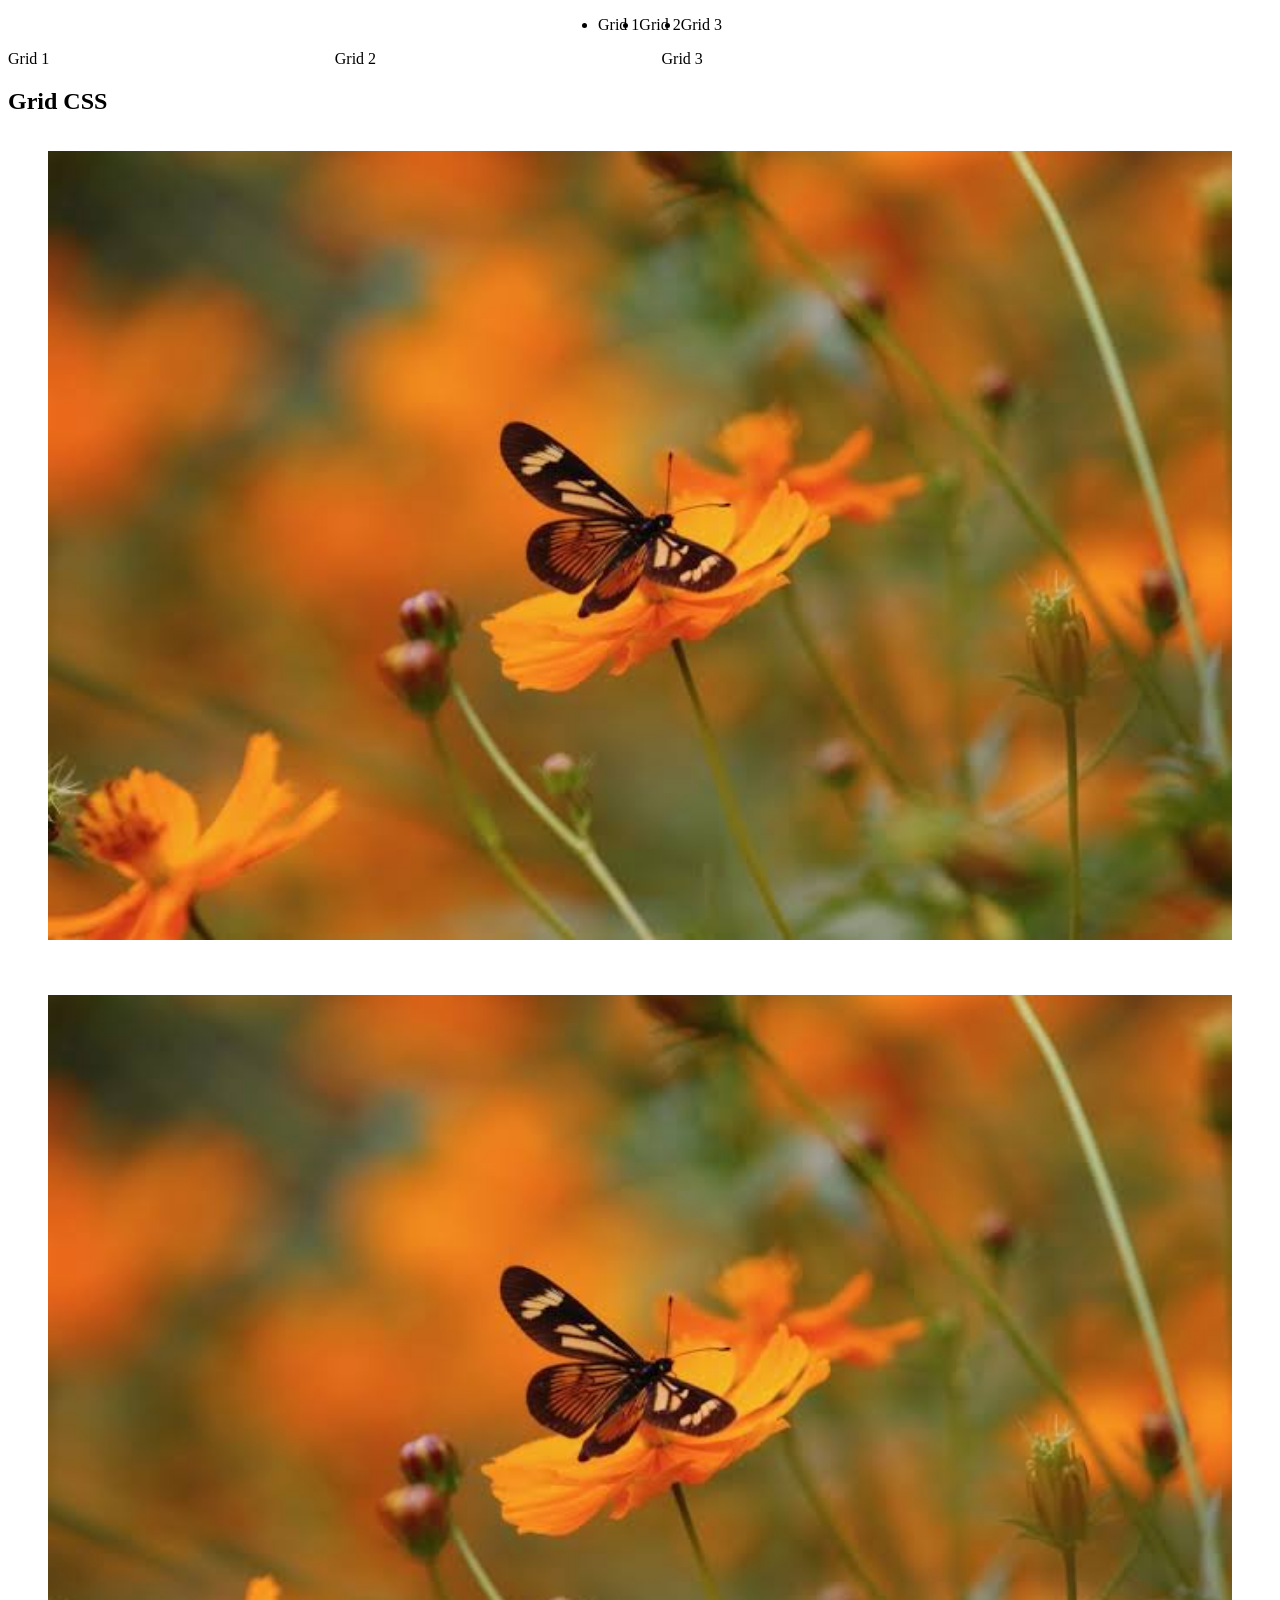
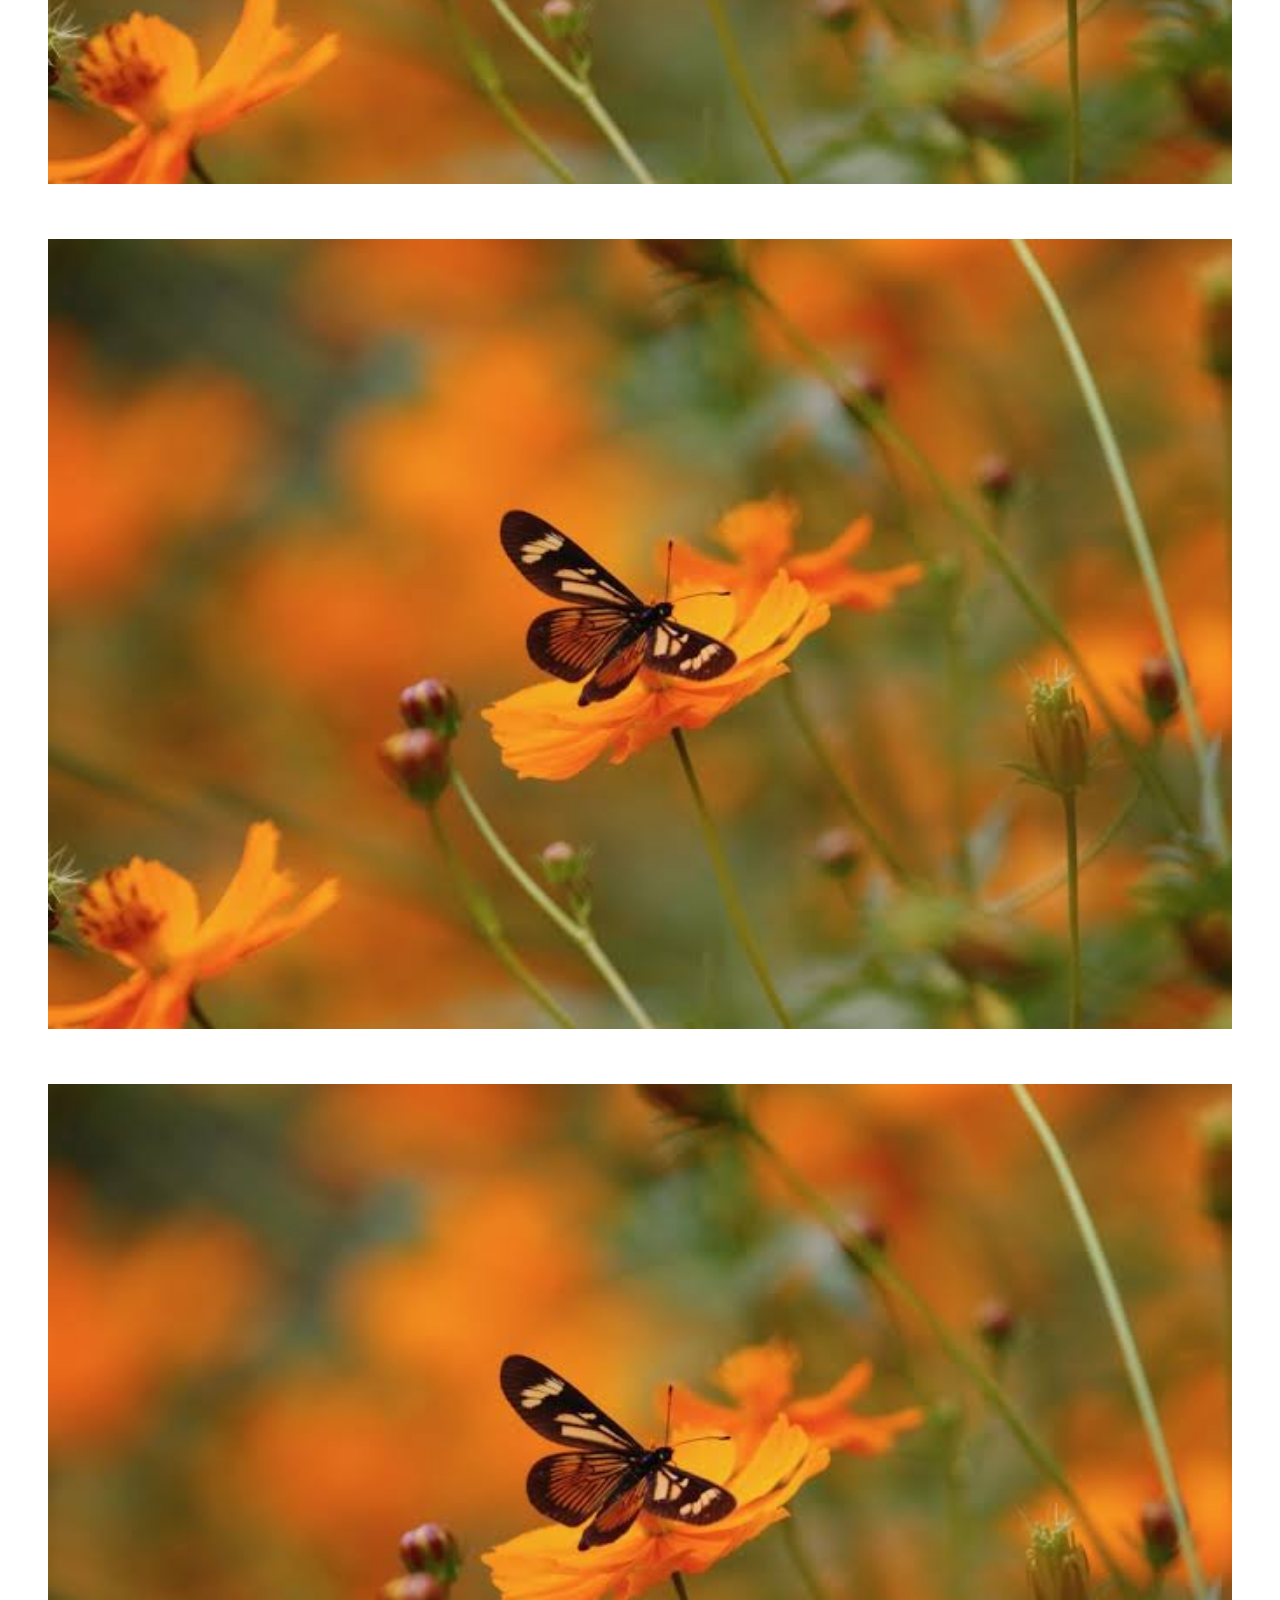
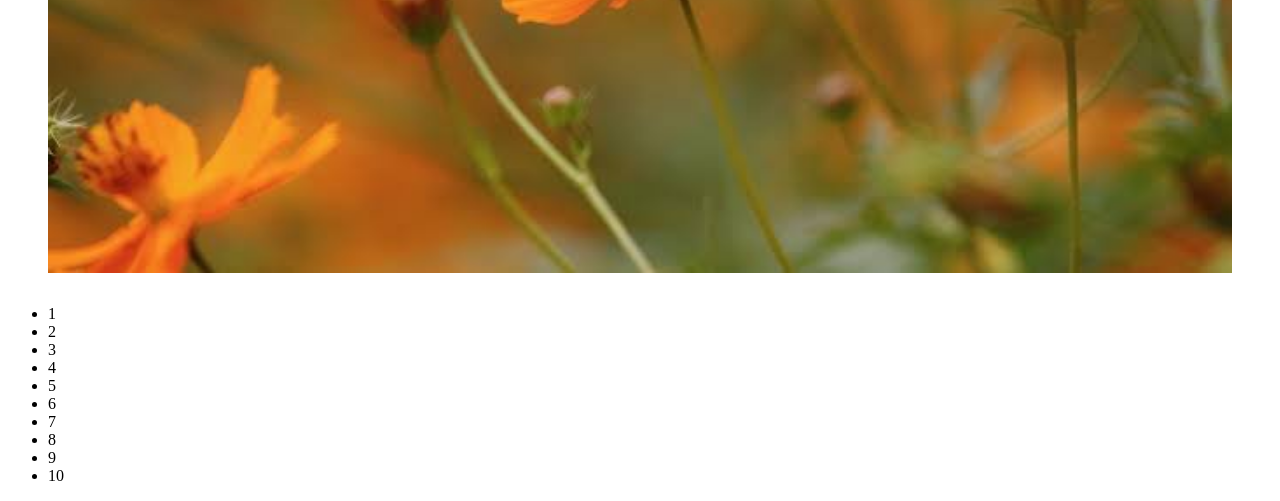
<file: LIMA/Aula11/index.html>
<!DOCTYPE html>
<html lang="en">
<head>
    <meta charset="UTF-8">
    <meta name="viewport" content="width=device-width, initial-scale=1.0">
    <link rel="stylesheet" href="style.css">
    <title>CSS Grid</title>
</head>
<body>
    <header>
        <nav>
            <ul class="menu">
                <li>Grid 1</li>
                <li>Grid 2</li>
                <li>Grid 3</li>
            </ul>
        </nav>
    </header>

    <section>
        <ul class="grid-lista">
            <li>
                <article class="grid-cartao">
                    Grid 1
                </article>
            </li>
            <li>
                <article class="grid-cartao">
                    Grid 2
                </article>
            </li>
            <li>
                <article class="grid-cartao">
                    Grid 3
                </article>
            </li>

        </ul>
    </section>

    <section class="grid-amb">
        <header>
            <h2>Grid CSS</h2>
        </header>
        <ul class="grid-img" >
            <li>
                <figure>
                    <img src="images.jpg" alt="Grid CSS - aplicando Grids">
                </figure>
            </li>

            <li>
                <figure>
                    <img src="images.jpg" alt="aplicand Grids em imagens">
                </figure>
            </li>
            <li>
                <figure>
                    <img src="images.jpg" alt="modelos de templates">
                </figure>
            </li>
            <li>
                <figure>
                    <img src="images.jpg" alt="Linhas em grids">
                </figure>
            </li>
        </ul>

        <section>
            <ul class="grid-teste">
                <li>1</li>
                <li>2</li>
                <li>3</li>
                <li>4</li>
                <li>5</li>
                <li>6</li>
                <li>7</li>
                <li>8</li>
                <li>9</li>
                <li>10</li>
            </ul>
        </section>

    </section>
</body>
</html>
</file>
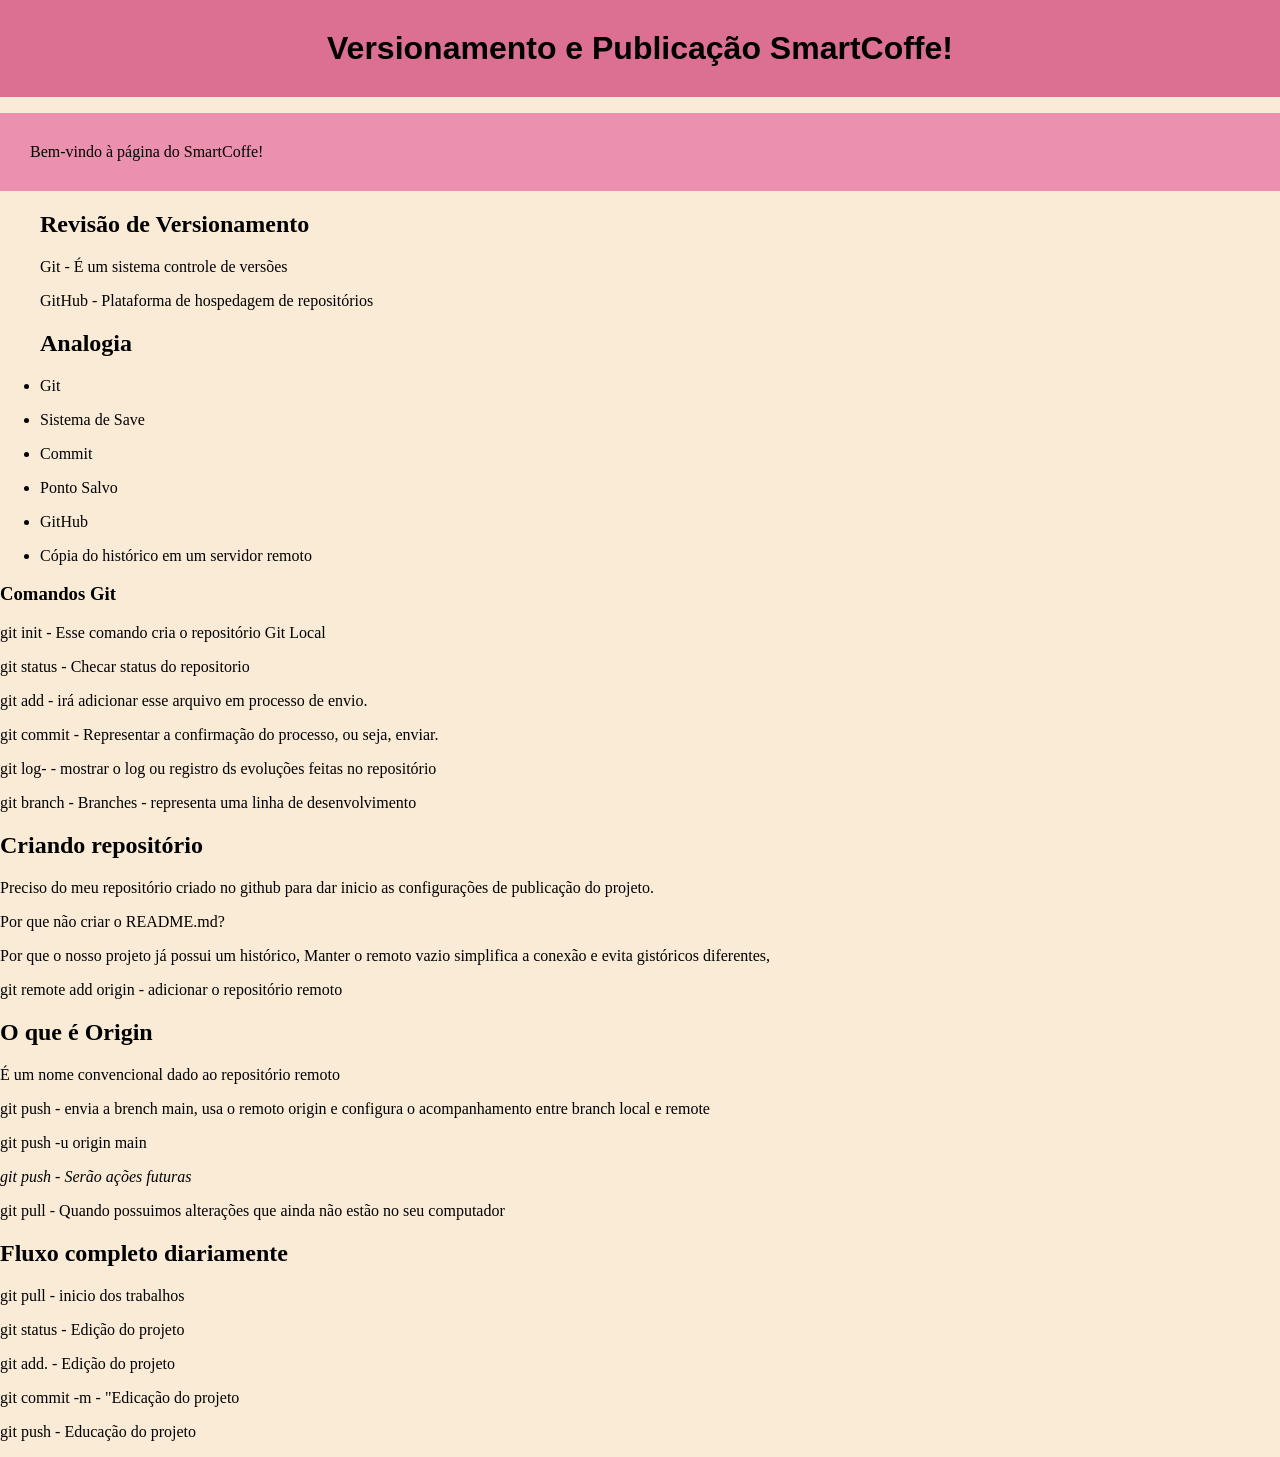
<file: LIMA/Aula13/Parte_01/index.html>
<!DOCTYPE html>
<html lang="pt-BR">
<head>
    <meta charset="UTF-8">
    <meta name="viewport" content="width=device-width, initial-scale=1.0">
    <title>Versionamento e Publicação SmartCoffe</title>
    <link rel="stylesheet" href="style.css">

 </head>
<body>
    
<h1 class="header">Versionamento e Publicação SmartCoffe!</h1>
    
    
    <p class="bemvindo">Bem-vindo à página do SmartCoffe!</p>
    
    <ul><h2>Revisão de Versionamento</h2>
    <p>Git - É um sistema controle de versões</p>
    <p>GitHub - Plataforma de hospedagem de repositórios</p>
    <h2>Analogia</h2>
    <li><p>Git</p></li>
    <li><p>Sistema de Save</p></li>
    <li><p>Commit</p></li>
    <li><p>Ponto Salvo</p></li>
    <li><p>GitHub</p></li>
   <li><p>Cópia do histórico em um servidor remoto</p>
</ul>
    <h3>Comandos Git</h3>
    <p>git init - Esse comando cria o repositório Git Local</p>
    <p>git status - Checar status do repositorio</p>
    <p>git add - irá adicionar esse arquivo em processo de envio.</p>
    <p>git commit - Representar a confirmação do processo, ou seja, enviar.</p>
   <p> git log- - mostrar o log ou registro ds evoluções feitas no repositório</p>
   <p>git branch - Branches - representa uma linha de desenvolvimento</p>
   <h2>Criando repositório</h2>
   <p>Preciso do meu repositório criado no github para dar inicio as configurações de publicação do projeto.</p>
   <p>Por que não criar o README.md?</p>
   <p>Por que o nosso projeto já possui um histórico, Manter o remoto vazio simplifica a conexão e evita gistóricos diferentes,</p>
   <p>git remote add origin - adicionar o repositório remoto</p>
   <h2>O que é Origin</h2>
   <p>É um nome convencional dado ao repositório remoto</p>
   <p>git push - envia a brench main, usa o remoto origin e configura o acompanhamento entre branch local e remote</p>
   <p>git push -u origin main</p>
   <p><em>git push - Serão ações futuras</em></p>
   <p>git pull - Quando possuimos alterações que ainda não estão no seu computador</p>

   <h2>Fluxo completo diariamente</h2>
   <p>git pull - inicio dos trabalhos</p>
   <p>git status - Edição do projeto</p>
   <p>git add. - Edição do projeto</p>
   <p>git commit -m - "Edicação do projeto</p>
   <p>git push - Educação do projeto</p>






</body>
</html>
</file>
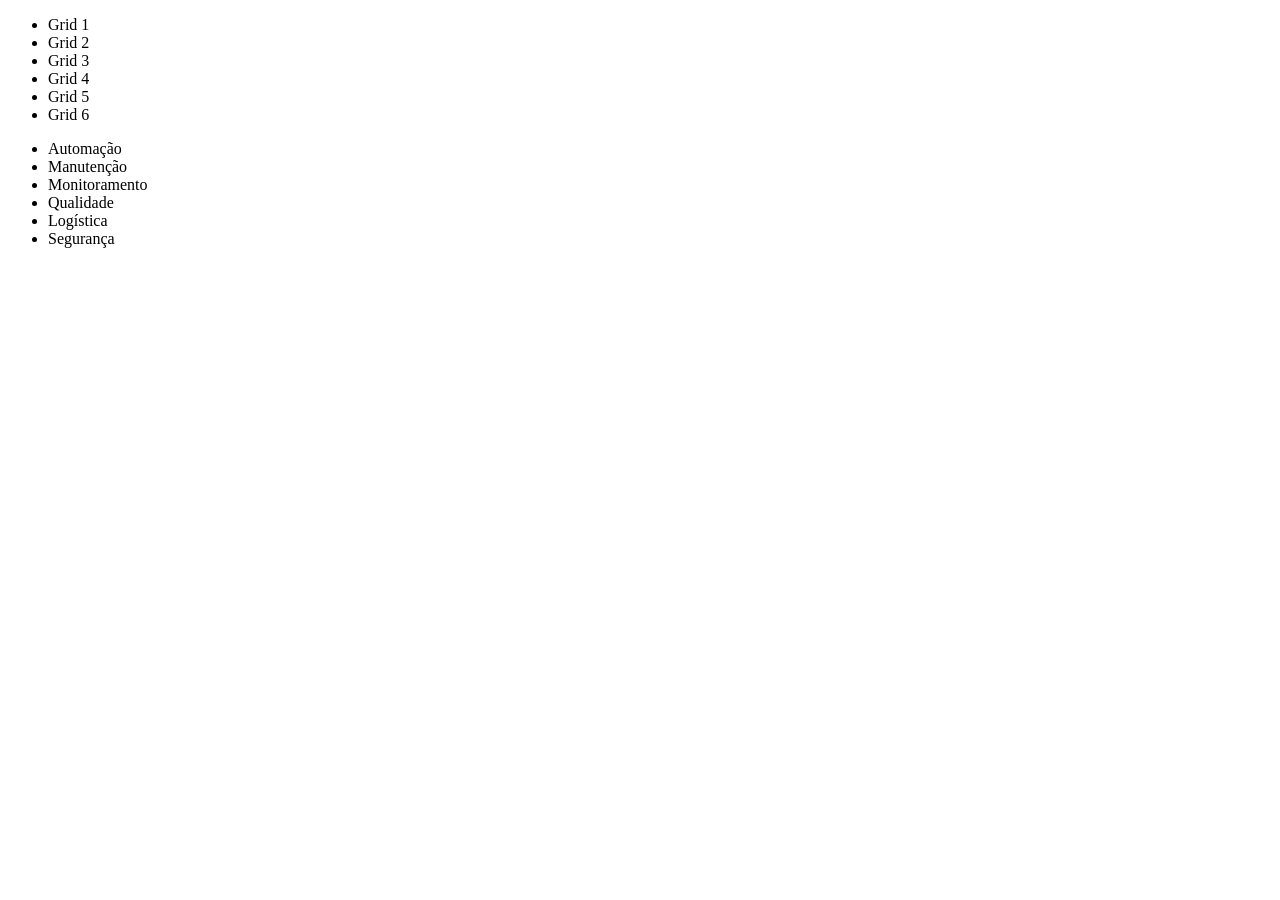
<file: LIMA/Aula11/Exercicios.html>
<!DOCTYPE html>
<html lang="en">
<head>
    <meta charset="UTF-8">
    <meta name="viewport" content="width=device-width, initial-scale=1.0">
    <link rel="stylesheet" href="stylee.css">
    <title>CSS - Grid - Exercícios</title>
</head>
<body>
      <ul class="grid-itens">
                <li>Grid 1</li>
                <li>Grid 2</li>
                <li>Grid 3</li>
                <li>Grid 4</li>
                <li>Grid 5</li>
                <li>Grid 6</li>
            </ul>



    <ul class="grid-empresa">
                <li>Automação</li>
                <li>Manutenção</li>
                <li>Monitoramento</li>
                <li>Qualidade</li>
                <li>Logística</li>
                <li>Segurança</li>
    </ul>
</body>
</html>
</file>
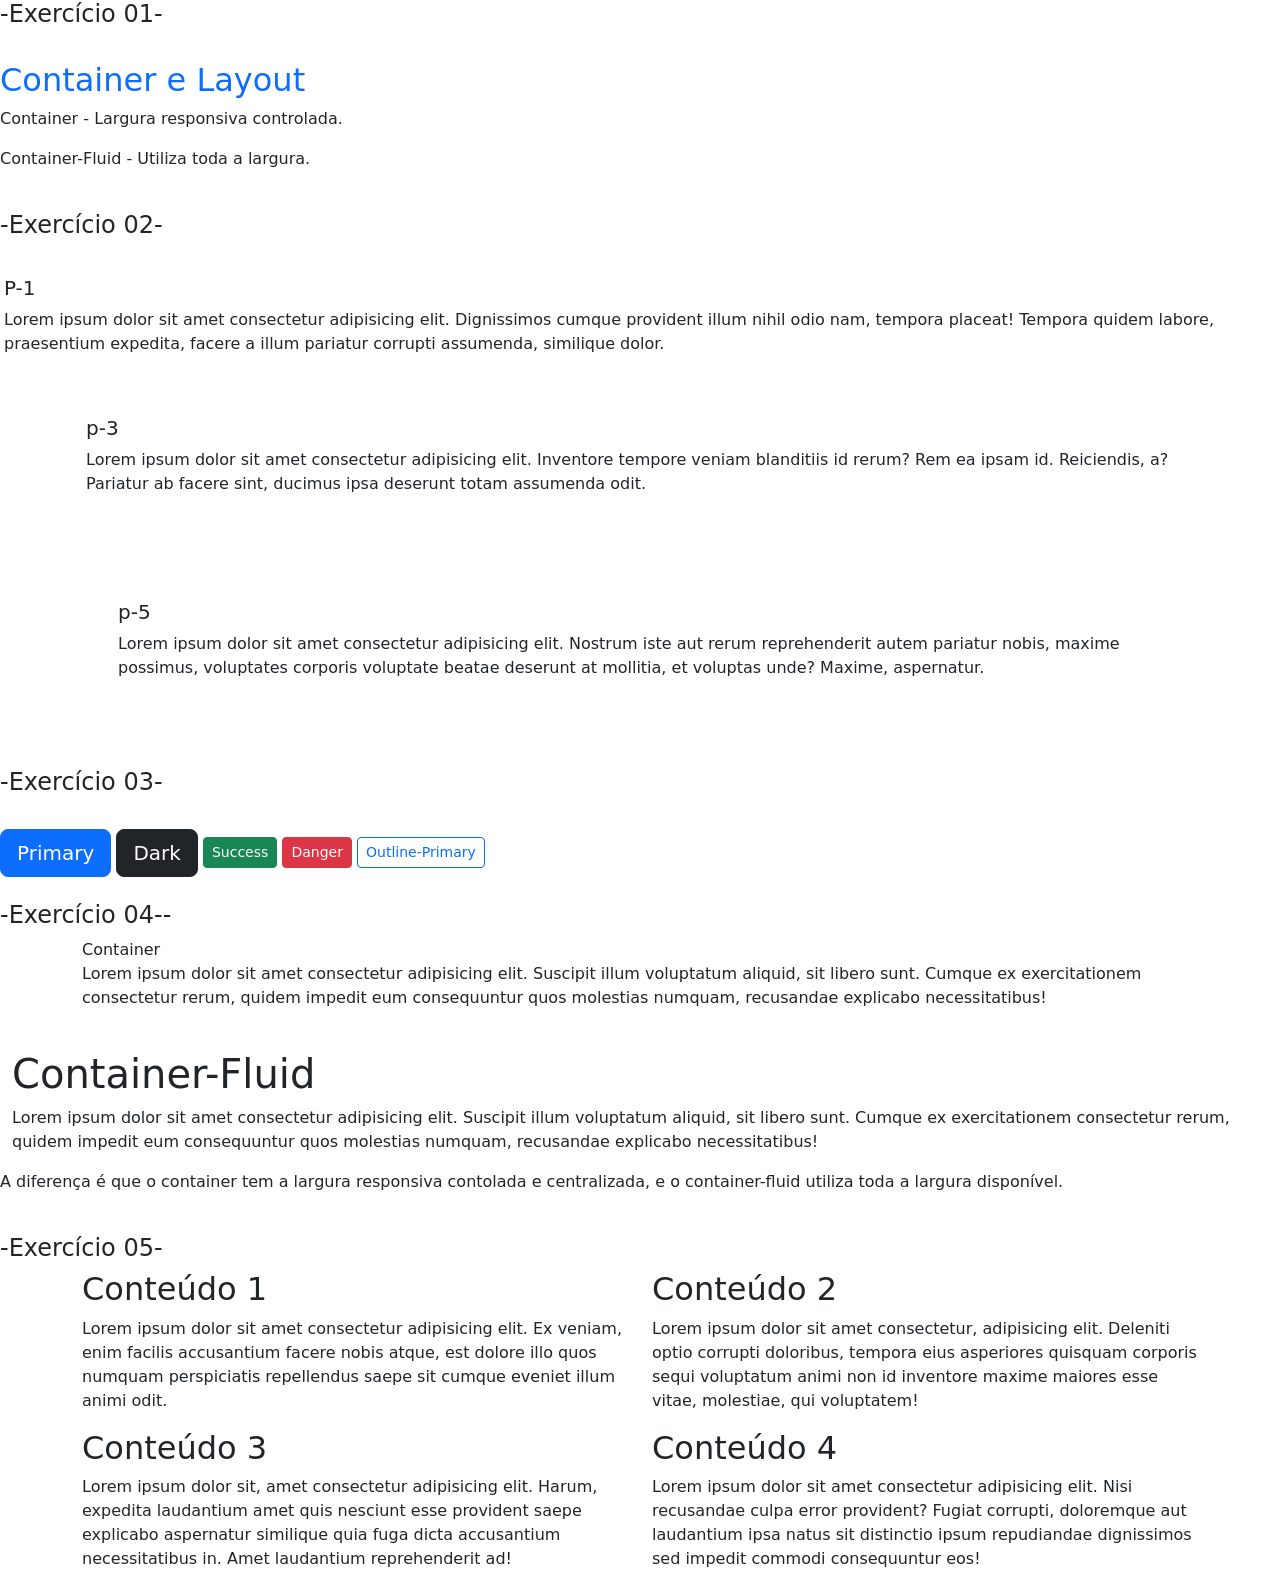
<file: LIMA/Aula15/desafio.html>
<!DOCTYPE html>
<html lang="en">
<head>
    <meta charset="UTF-8">
    <meta name="viewport" content="width=device-width, initial-scale=1.0">
    <link href="https://cdn.jsdelivr.net/npm/bootstrap@5.3.9/dist/css/bootstrap.min.css" rel="stylesheet" integrity="sha384-yEPZ7jP9S0QKiUQ0m3jjsO4ProIW7wvR9gXkI7JOGa2XVsw53Yke2bsdkBbjmmiX" crossorigin="anonymous">
    <title>Desafios-Bootstrap</title>
</head>
<body>
    <main><h4>-Exercício 01-</h4>
    <br>
    <h2 class="text-primary">Container e Layout</h2>
    <p>Container - Largura responsiva controlada.</p>
    <p>Container-Fluid - Utiliza toda a largura.</p>

    <br>

   <h4> -Exercício 02- </h4>
   <br>
   <section class=" p-1">
            <h5>P-1</h5>
            <p >Lorem ipsum dolor sit amet consectetur adipisicing elit. Dignissimos cumque provident illum nihil odio nam, tempora placeat! Tempora quidem labore, praesentium expedita, facere a illum pariatur corrupti assumenda, similique dolor.</p>
        </section>
        <br>
        <section class="container p-3">
            <h5>p-3</h5>
            <p>Lorem ipsum dolor sit amet consectetur adipisicing elit. Inventore tempore veniam blanditiis id rerum? Rem ea ipsam id. Reiciendis, a? Pariatur ab facere sint, ducimus ipsa deserunt totam assumenda odit.</p>
        </section>
        <br>
        <section class="container p-5">
            <h5>p-5</h5>
            <p>Lorem ipsum dolor sit amet consectetur adipisicing elit. Nostrum iste aut rerum reprehenderit autem pariatur nobis, maxime possimus, voluptates corporis voluptate beatae deserunt at mollitia, et voluptas unde? Maxime, aspernatur.</p>
        </section>
        <br>

        <h4>-Exercício 03-</h4>
        <br>
    <a href="#cdn" class="btn btn-primary btn-lg">Primary</a>
    <a href="#cdn" class="btn btn-dark btn-lg">Dark</a>
    <a href="#cdn" class="btn btn-success btn-sm">Success</a>
    <a href="#cdn" class="btn btn-danger btn-sm">Danger</a>
    <a href="#cdn" class="btn btn-outline-primary btn-sm">Outline-Primary</a>
<br>
<br>
<h4>-Exercício 04--</h4>
    <section class="container">
        <h1">Container</h1>
        <p>Lorem ipsum dolor sit amet consectetur adipisicing elit. Suscipit illum voluptatum aliquid, sit libero sunt. Cumque ex exercitationem consectetur rerum, quidem impedit eum consequuntur quos molestias numquam, recusandae explicabo necessitatibus!</p>
    </section>
    <br>
    <section class="container-fluid">
        <h1>Container-Fluid</h1>
        <p>Lorem ipsum dolor sit amet consectetur adipisicing elit. Suscipit illum voluptatum aliquid, sit libero sunt. Cumque ex exercitationem consectetur rerum, quidem impedit eum consequuntur quos molestias numquam, recusandae explicabo necessitatibus!</p>
    </section>
     <p>A diferença é que o container tem a largura responsiva contolada e centralizada, e o container-fluid utiliza toda a largura disponível.</p>
    <br>

<h4>-Exercício 05-</h4>
    <section class="container">
        <div class="row">
            <article class="col-12 col-md-6 col-md-4">
                <h2>Conteúdo 1</h2>
                <p>Lorem ipsum dolor sit amet consectetur adipisicing elit. Ex veniam, enim facilis accusantium facere nobis atque, est dolore illo quos numquam perspiciatis repellendus saepe sit cumque eveniet illum animi odit.</p>
            </article>
            <article class="col-12 col-md-6 col-md-4">
                <h2>Conteúdo 2</h2>
                <p>Lorem ipsum dolor sit amet consectetur, adipisicing elit. Deleniti optio corrupti doloribus, tempora eius asperiores quisquam corporis sequi voluptatum animi non id inventore maxime maiores esse vitae, molestiae, qui voluptatem!</p>
            </article>
            <article class="col-12 col-md-6 col-md-4">
                <h2>Conteúdo 3</h2>
                <p>Lorem ipsum dolor sit, amet consectetur adipisicing elit. Harum, expedita laudantium amet quis nesciunt esse provident saepe explicabo aspernatur similique quia fuga dicta accusantium necessitatibus in. Amet laudantium reprehenderit ad!</p>
            </article>
            <article class="col-12 col-md-6 col-md-4">
                <h2>Conteúdo 4</h2>
                <p>Lorem ipsum dolor sit amet consectetur adipisicing elit. Nisi recusandae culpa error provident? Fugiat corrupti, doloremque aut laudantium ipsa natus sit distinctio ipsum repudiandae dignissimos sed impedit commodi consequuntur eos!</p>
            </article>
        </div>
    </section>
</main>
    
  
</body>
</html>
</file>
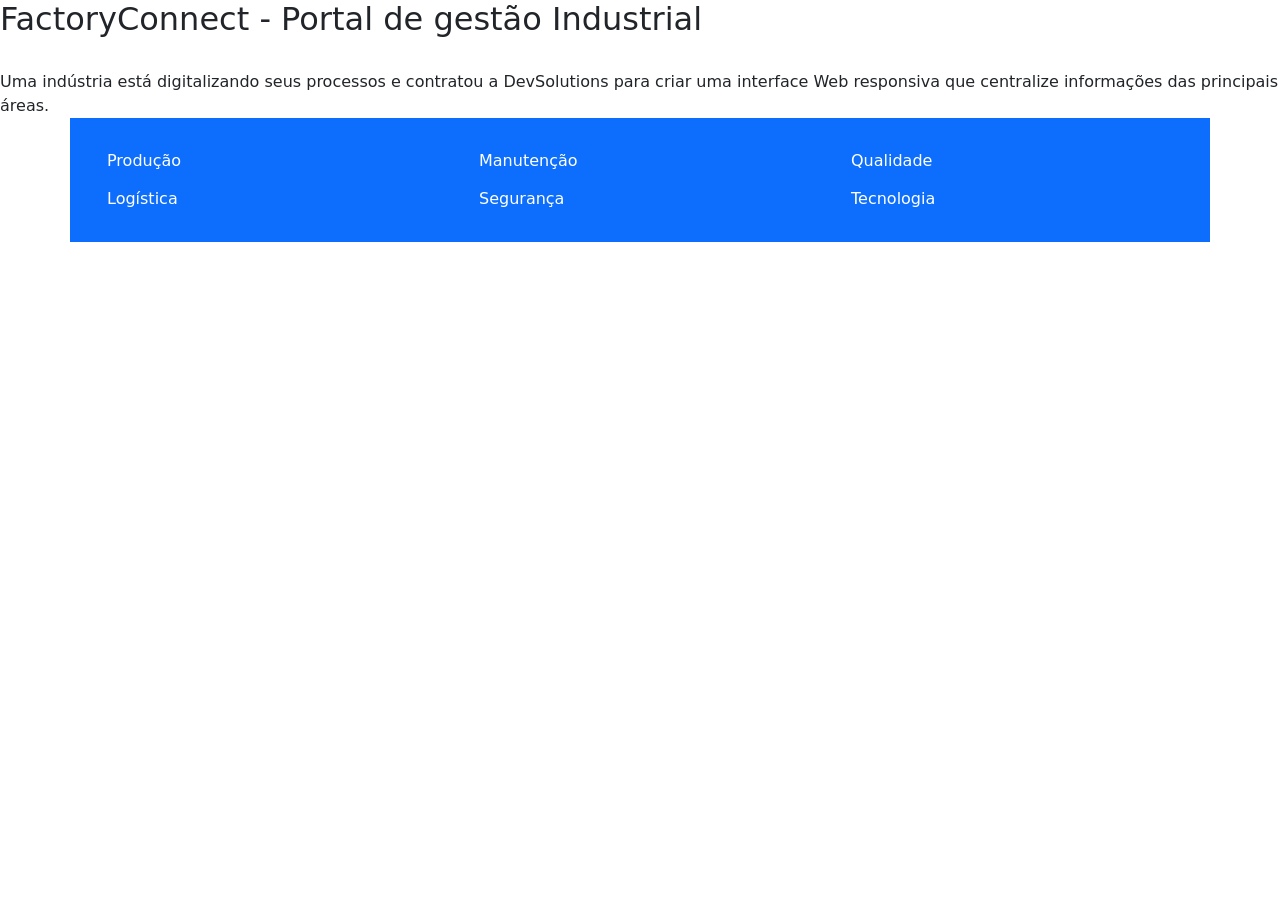
<file: LIMA/Aula15/portal_gestao_index.html>
<!DOCTYPE html>
<html lang="en">
<head>
    <meta charset="UTF-8">
    <meta name="viewport" content="width=device-width, initial-scale=1.0">
     <link href="https://cdn.jsdelivr.net/npm/bootstrap@5.3.9/dist/css/bootstrap.min.css" rel="stylesheet" integrity="sha384-yEPZ7jP9S0QKiUQ0m3jjsO4ProIW7wvR9gXkI7JOGa2XVsw53Yke2bsdkBbjmmiX" crossorigin="anonymous">
    <title>FactoryConnect</title>
</head>
<body>
    <main>
<section>
    <h2 class="text-dark">FactoryConnect - Portal de gestão Industrial</h2>
    <br>
    <h4class="text-dark">Uma indústria está digitalizando seus processos e contratou a DevSolutions para criar uma interface
Web responsiva que centralize informações das principais áreas.</h4>
</section>

<section>
        <header class="container bg-primary text-white p-4" style="border: 10px;">
            <section class="row">
                <article class="col-4">
                    <a href="#cdn" class="btn btn-primary --bs-danger-bg-subtle">Produção</a>
                </article>
                <article class="col-4">
                    <a href="#cdn" class="btn btn-primary --bs-danger-bg-subtle">Manutenção</a>
                </article>
                <article class="col-4">
                    <a href="#cdn" class="btn btn-primary --bs-danger-bg-subtle">Qualidade</a>
                </article>
                <article class="col-4">
                    <a href="#cdn" class="btn btn-primary --bs-danger-bg-subtle">Logística</a>
                </article>
                <article class="col-4">
                    <a href="#cdn" class="btn btn-primary --bs-danger-bg-subtle">Segurança</a>
                </article>
                <article class="col-4">
                    <a href="#cdn" class="btn btn-primary --bs-danger-bg-subtle">Tecnologia</a>
                </article>
                 
                

            </section>
        </header>
</section>



























    </main>
</body>
</html>
</file>
<file: LIMA/Aula11/style.css>
.grid-lista{
    display:grid;
    grid-template-columns: 2fr 1fr;
    grid-template-columns: repeat(3, 1fr); 
    gap: 43px;
    list-style: none;
    margin: 0;
    padding: 0;
}

.grid-img{
    display: grid;
    /* grid-template-columns: repeat(2, 1fr); */
    grid-template-columns: repeat(autofit, minmax(300px, 2fr));
    gap: 23px;
    list-style: none;
    padding: 0;
}

img {
    width: 100%;
    height: auto;
    display: block;
}

/*Ceular*/
@media (max-width: 500px) {
    .grid-img {
        grid-template-columns:repeat(2, 1fr);
    }
}

/*Tablet*/
@media (max-width: 768px) {
    .grid-lista {
        grid-template-columns: repeat(3, 1fr);
    }
}

/*Computador*/
@media (min-width: 1024px) {
    .grid-lista {
        grid-template-columns: repeat(4, 1fr);
    }
}


/*Exemplo com FlexBox*/
@media (max-width: 800px) {
    .grid-lista {
        flex-direction: column;
        gap: 23px;
    }
    .menu{
        flex-wrap: wrap;
        justify-content: center;
    }
}

.menu{
    display: flex;
    gap: 23;
    flex-wrap: wrap;
    justify-content: center;
}

.grid.teste {
    display: grid;
    grid-template-columns: repeat (4, 1fr);
    gap: 23px;
}

@media (max-width: 800px) {
    .grid-teste {
        grid-template-columns: repeat(2, 1fr);
    }
}

@media (max-width: 500px) {
    .grid-teste {
        grid-template-columns: 1fr;
    }
}
</file>
<file: LIMA/Aula13/Parte_01/style.css>
body{
    color: black;
    margin: 0;
    padding: 0;
    background-color: antiquewhite;
}

.header{
    background-color: palevioletred;
    /* display: flex; */
    padding: 30px;
    font-family: 'Franklin Gothic Medium', 'Arial Narrow', Arial, sans-serif;
    text-align: center;
    margin: 0;
}

.bemvindo{
    background-color:rgb(235, 144, 174);
    padding: 30px;
}
</file>
<file: LIMA/Aula11/stylee.css>
/* Exercicio 1 */

/* .grid-itens{
  display: grid;
  grid-template-columns: repeat(3, 1fr);
  gap: 43px;
  list-style: none;

} */


/* Exercicio 2 */
/* .grid-itens{
  display: grid;
  grid-template-columns: repeat(2, 1fr);
  gap: 43px;
  list-style: none;

} */


/* Exercicio 3 */
/* .grid-itens{
  display: grid;
  grid-template-columns: repeat(2, 1fr);
  gap: 43px;
  list-style: none;
}

Resposta: A coluna 2 aumenta de tamanho */


/* Exercicio 4 */

/* .grid-itens{
  display: grid;
  grid-template-columns:repeat(4, 1fr);
  gap: 43px;
  list-style: none;
} */

/* Exercicio 5 */
/* .grid-itens{
  display: grid;
  grid-template-columns: repeat(2, 1fr);
  gap: 43px;
  list-style: none;
}

/*Ceular*/
/* @media (max-width: 500px) {
    .grid-itens {
        grid-template-columns:repeat(1, 1fr);
    }
} */

/*Tablet*/
/* @media (max-width: 768px) {
    .grid-itens{
        grid-template-columns: repeat(2, 1fr);
    }
} */

/*Computador*/
/* @media (min-width: 1024px) {
    .grid-itens {
        grid-template-columns: repeat(3, 1fr);
    } */


/* Exercicio 6 */

/* .grid-itens{
  display: grid;
  grid-template-columns: repeat( auto-fit, minmax(220px,));
  gap: 43px;
  list-style: none;
} */

/* Resposta: Não vi diferença */



/* DESAFIO 26 */
/* OPÇÃO 1 */
/* .grid-empresa{
    display: grid;
    grid-template-columns: repeat(3, 1fr);
    gap: 24px;
    list-style: none;
}
@media (max-width: 900px) {
    .grid-teste {
        grid-template-columns: repeat(2, 1fr);
    }
}
@media (max-width: 700px) {
    .grid-teste {
        grid-template-columns: 1fr;
    }
} */

/* OPÇÃO 2 */
/* .grid-empresa{
  display: grid;
  grid-template-columns: repeat( auto-fit, minmax(220px,));
  gap: 43px;
  list-style: none;
} */

/* RESPOSTA: Eu escolheria a segunda opção, pois é mais fácil de usar */
</file>
